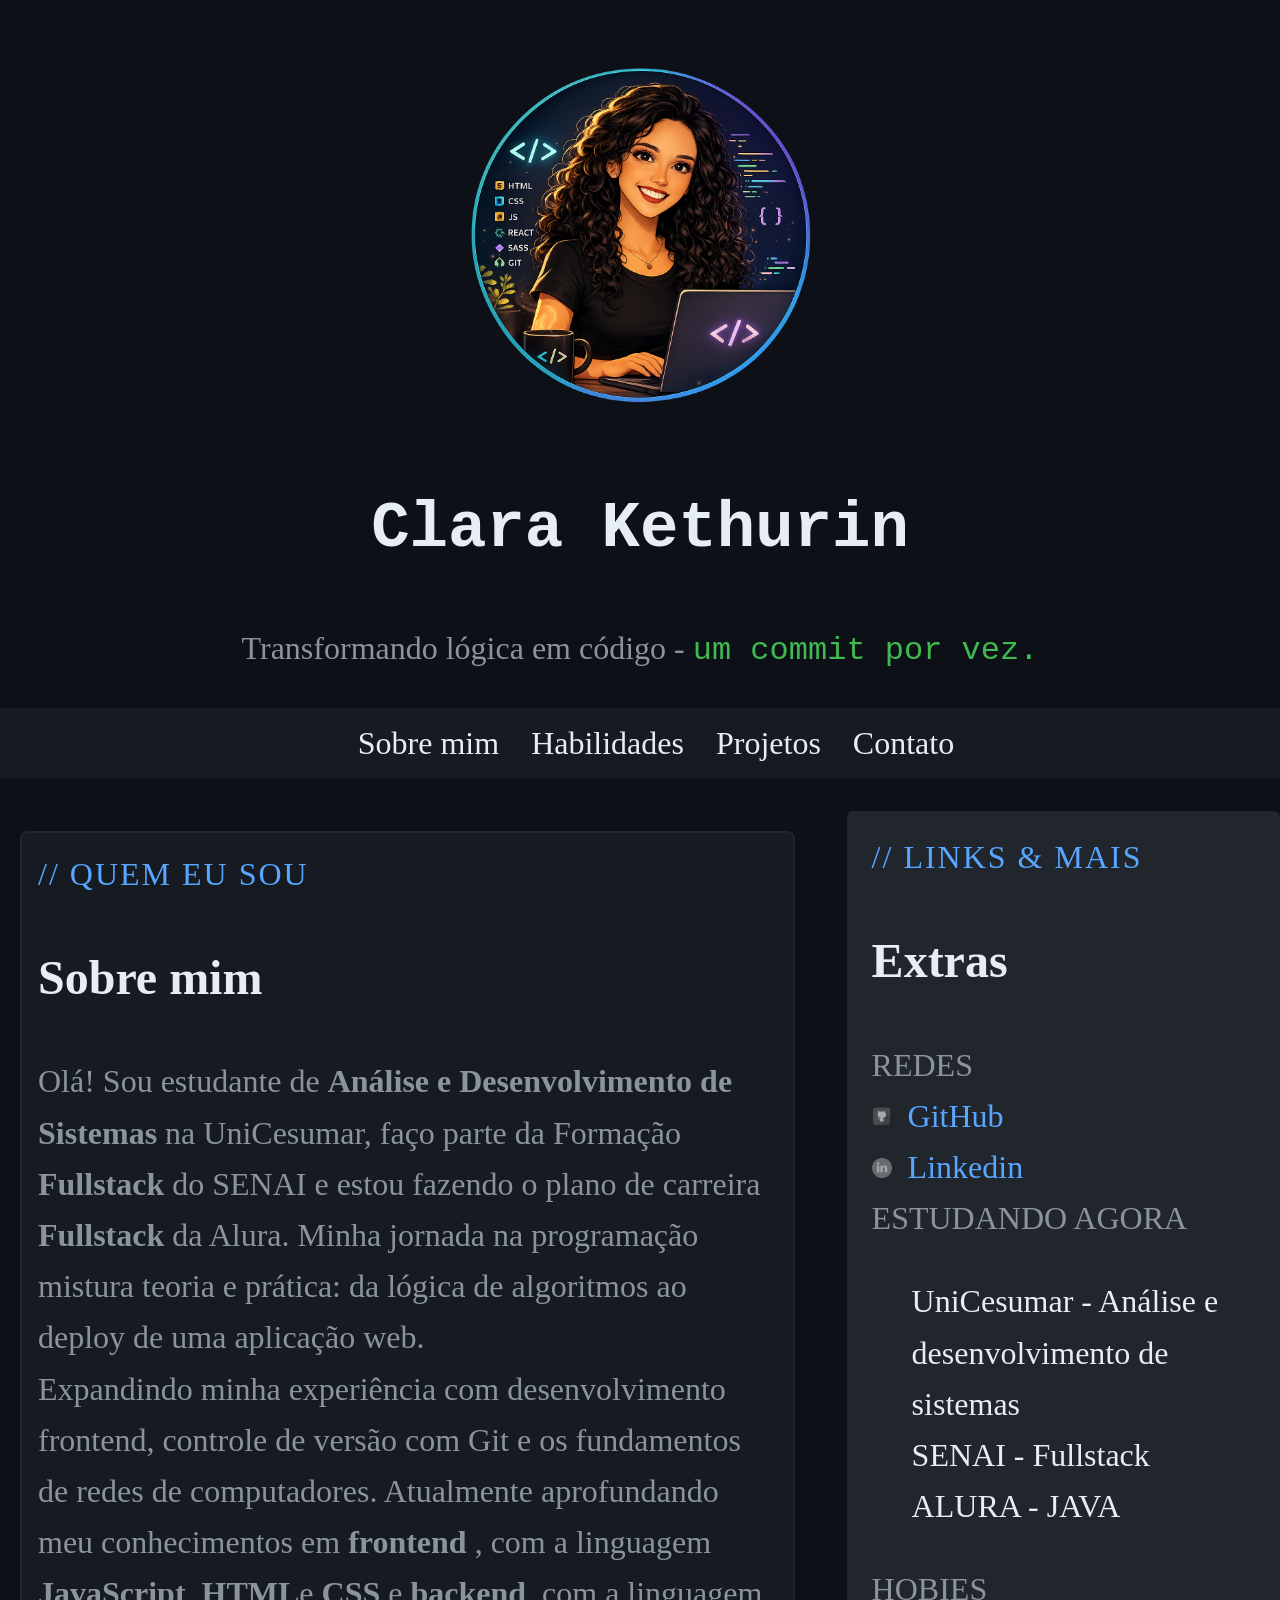
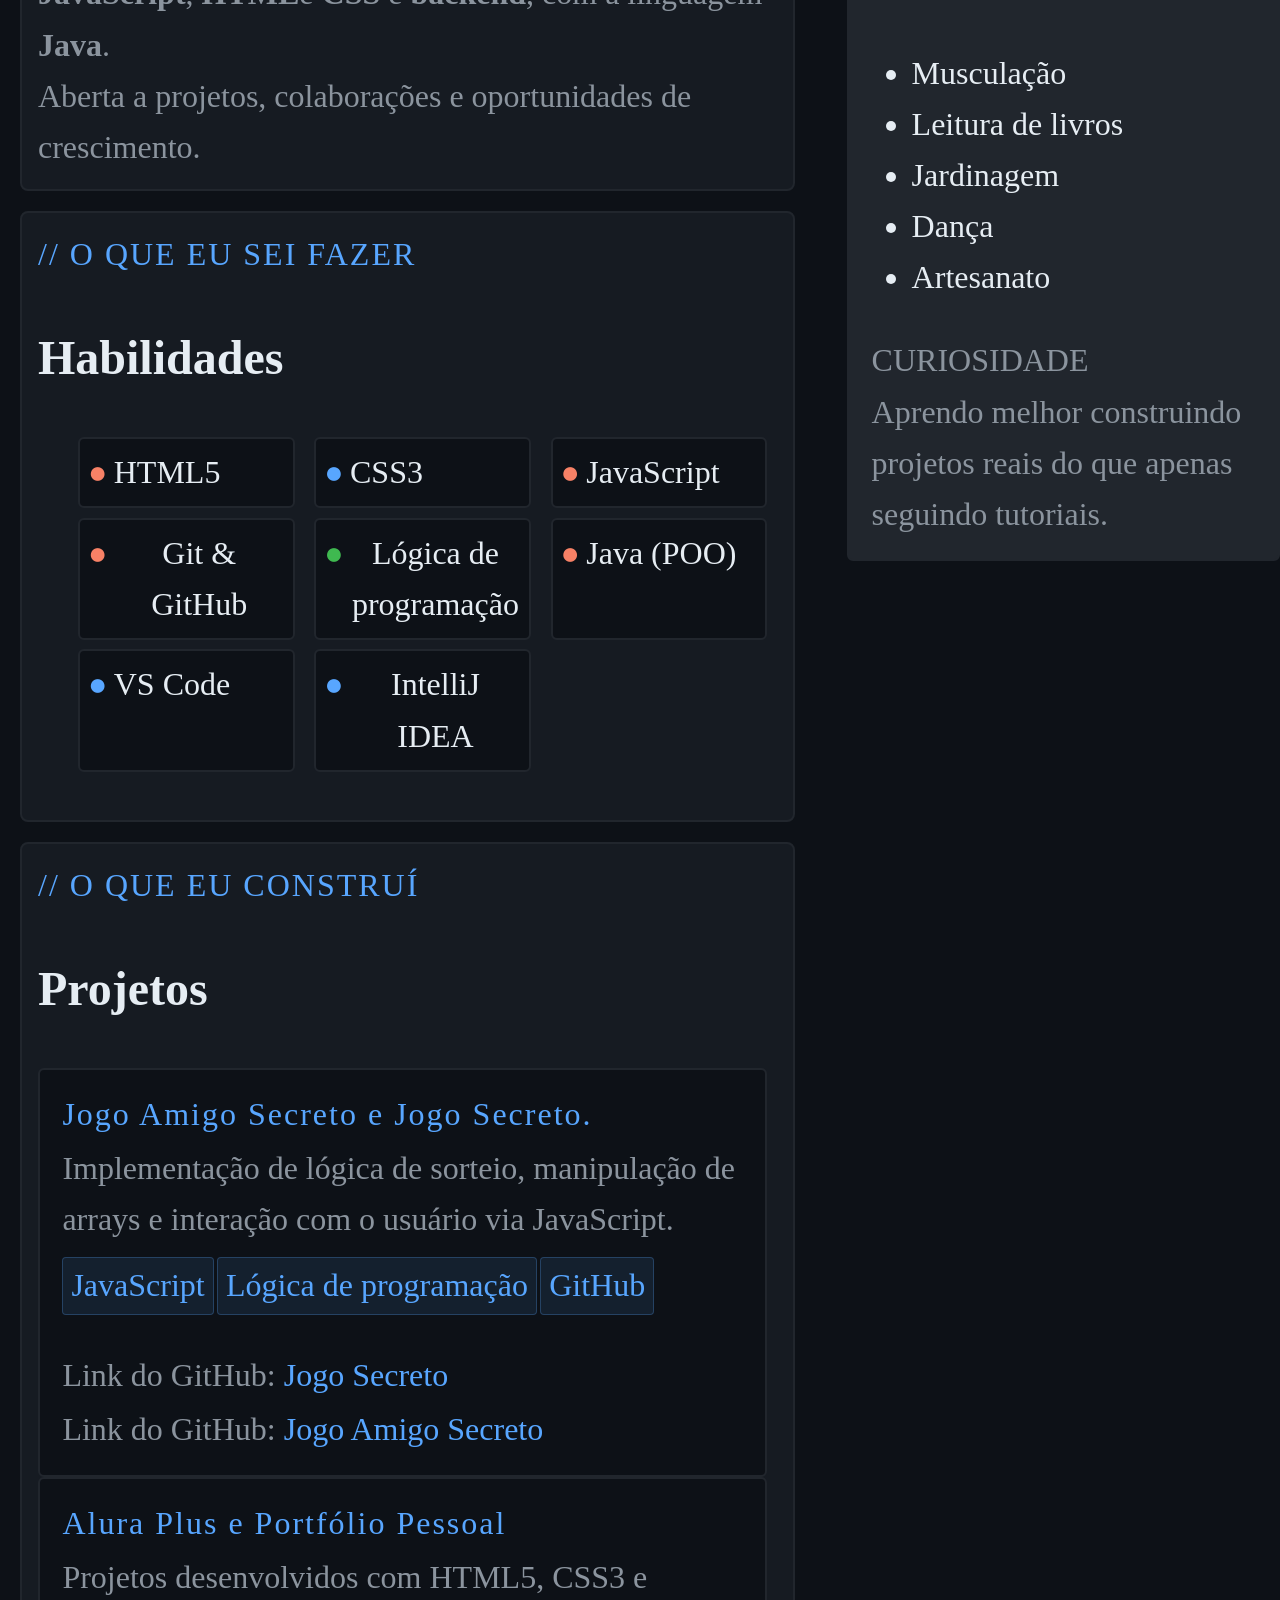
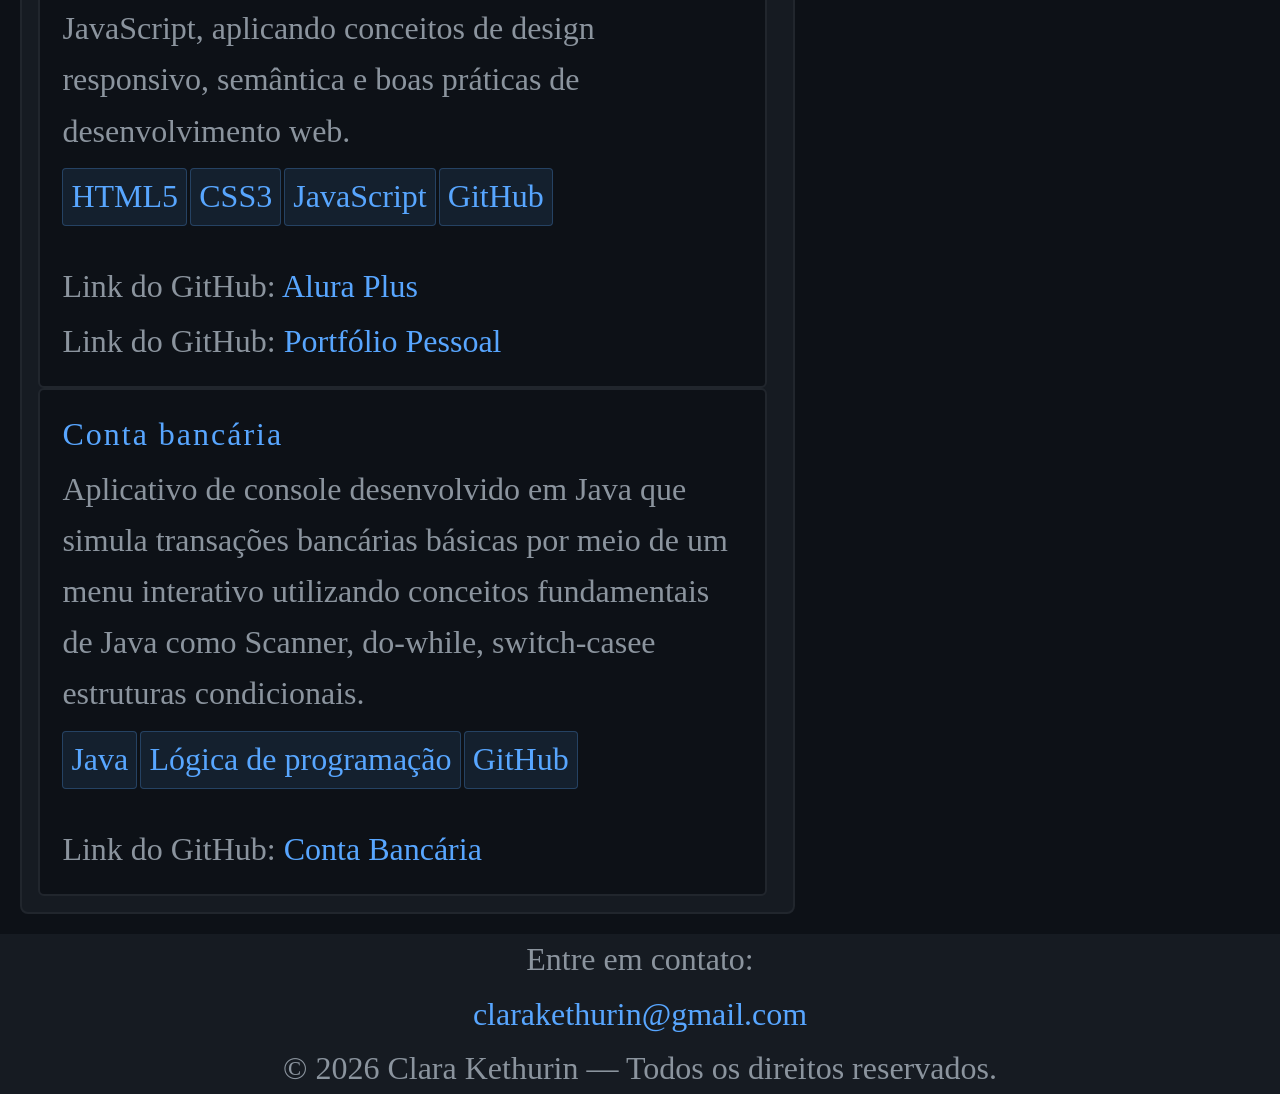
<file: index.html>
<!DOCTYPE html>
<html lang="pt-br">
<head>
    <meta charset="UTF-8">
    <meta name="viewport" content="width=device-width, initial-scale=1.0">
    <link rel="stylesheet" href="css/style.css"> 
    <link href="https://fonts.googleapis.com/css2?family=JetBrains+Mono:wght@400;500;700&family=Inter:wght@400;500;600&display=swap" rel="stylesheet">
    <title>Postfolio</title>
    
</head>
<body>
    <img class="avatar" src="img/chargePessoal.png" alt="Logo com rosto da criadora"/>
    <header>
        <h1> Clara Kethurin</h1>
    </header>
    <p class="tagline">Transformando lógica em código - 
        <span class="tagline-destaque">um commit por vez.</span>
    </p>
    <nav>
        <ul class="menu">
            <li><a href="#sobre-mim">Sobre mim</a></li>
            <li><a href="#habilidades">Habilidades</a></li>
            <li><a href="#projetos">Projetos</a></li>
            <li><a href="#contato">Contato</a></li>
        </ul>
    </nav>
    <main>
        <div class="layout-principal">
            <div class="conteudo-principal">   
                <section id="sobre-mim" class="section-estilo">
                <p class="subtitulo">// QUEM EU SOU</p>
                <h2 class="sobre-mim">Sobre mim</h2>
                <p>Olá! Sou estudante de <strong>Análise e Desenvolvimento de Sistemas</strong> na UniCesumar, faço parte da Formação <strong>Fullstack</strong> do SENAI e estou fazendo o plano de carreira <strong>Fullstack</strong> da Alura. Minha jornada na programação mistura teoria e prática: da lógica de algoritmos ao deploy de uma aplicação web.</p>
                <p>Expandindo minha experiência com desenvolvimento frontend, controle de versão com Git e os fundamentos de redes de computadores. Atualmente aprofundando meu conhecimentos em <strong>frontend </strong>, com a linguagem <strong>JavaScript</strong>, <strong>HTML</strong>e <strong>CSS</strong> e <strong>backend</strong>, com a linguagem <strong>Java</strong>. </p>
                <p>Aberta a projetos, colaborações e oportunidades de crescimento.</p>
                </section>

                <section id="habilidades" class="section-estilo">
                <p class="subtitulo">// O QUE EU SEI FAZER</p>
                <h2>Habilidades</h2>
                <ul class="habilidades">
                    <li class="habilidades-item"><span class="ponto-laranja">●</span> HTML5</li>
                    <li class="habilidades-item"><span class="ponto-azul">●</span> CSS3</li>
                    <li class="habilidades-item"><span class="ponto-laranja">●</span> JavaScript</li>
                    <li class="habilidades-item"><span class="ponto-laranja">●</span> Git & GitHub</li>
                    <li class="habilidades-item"><span class="ponto-verde">●</span> Lógica de programação</li>
                    <li class="habilidades-item"><span class="ponto-laranja">●</span> Java (POO)</li>
                    <li class="habilidades-item"><span class="ponto-azul">●</span> VS Code</li>
                    <li class="habilidades-item"><span class="ponto-azul">●</span> IntelliJ IDEA</li>
                </ul>
                </section>
                
                <section id="projetos" class="section-estilo">
                <p class="subtitulo">// O QUE EU CONSTRUÍ</p>
                <h2>Projetos</h2>
                <span class="projetos"><p class="divtags-titulo">Jogo Amigo Secreto e Jogo Secreto.</p>
                <p>Implementação de lógica de sorteio, manipulação de arrays e interação com o usuário via JavaScript. </p>
                <ul class="divtags">
                    <li class="tag">JavaScript</li>
                    <li class="tag">Lógica de programação</li>
                    <li class="tag">GitHub</li>
                </ul>
                <p>Link do GitHub: <a href="https://github.com/clarakethurin/Jogo-secreto.JS" target="_blank" rel="noopener noreferrer" class="tag-link">Jogo Secreto</a></p>
                <p>Link do GitHub: <a href="https://github.com/clarakethurin/JogoAmigoSecreto" target="_blank" rel="noopener noreferrer" class="tag-link">Jogo Amigo Secreto</a></p>
                </span>

                <span class="projetos"><p class="divtags-titulo">Alura Plus e Portfólio Pessoal</p>
                <p>Projetos desenvolvidos com HTML5, CSS3 e JavaScript, aplicando conceitos de design responsivo, semântica e boas práticas de desenvolvimento web.</p>
                <ul class="divtags">
                        <li class="tag">HTML5</li>
                        <li class="tag">CSS3</li>
                        <li class="tag">JavaScript</li>
                        <li class="tag">GitHub</li>
                </ul>
                <p>Link do GitHub: <a href="https://github.com/clarakethurin/Alura-Plus" target="_blank" rel="noopener noreferrer" class="tag-link">Alura Plus</a></p>
                <p>Link do GitHub: <a href="https://github.com/clarakethurin/Portfólio-Pessoal" target="_blank" rel="noopener noreferrer" class="tag-link">Portfólio Pessoal</a></p>
                </span>

                <span class="projetos"><p class="divtags-titulo">Conta bancária</p>
                <p>Aplicativo de console desenvolvido em Java que simula transações bancárias básicas por meio de um menu interativo utilizando conceitos fundamentais de Java como Scanner, do-while, switch-casee estruturas condicionais.</p>
                <ul class="divtags">
                    <li class="tag">Java</li>
                    <li class="tag">Lógica de programação</li>
                    <li class="tag">GitHub</li>
                </ul>
                <p>Link do GitHub: <a href="https://github.com/clarakethurin/Conta-Bancaria" target="_blank" rel="noopener noreferrer" class="tag-link">Conta Bancária</a></p>
                </span>
            </section>
            </div>
        
            <aside class="extras"> 
                <p class="subtitulo">// LINKS & MAIS</p>
                <h2>Extras</h2>
                <P>REDES</P>
                <ul class="redes-sociais">
                    <li class="item-social">
                        <img class="icon" src="img/github.png" alt="Icon github" />
                        <a class="icon-link" href="https://github.com/clarakethurin" target="_blank" rel="noopener noreferrer">GitHub</a>
                    </li>
                    <li class="item-social">
                        <img class="icon" src="img/social.png" alt="Icon linkedin" />
                        <a class="icon-link" href="https://www.linkedin.com/in/clarakethurin" target="_blank" rel="noopener noreferrer">Linkedin</a>
                    </li>
                </ul>
                <p>ESTUDANDO AGORA</p>
                <ul>
                    <li class="estudando">UniCesumar - Análise e desenvolvimento de sistemas</li>
                    <li class="estudando">SENAI - Fullstack</li>
                    <li class="estudando">ALURA - JAVA</li>
                </ul>
                <p>HOBIES</p>
                <ul>
                    <li>Musculação</li>
                    <li>Leitura de livros</li>
                    <li>Jardinagem</li>
                    <li>Dança</li>
                    <li>Artesanato</li>
                </ul>
                <p>CURIOSIDADE</p>
                <p>Aprendo melhor construindo projetos reais do que apenas seguindo tutoriais.</p>
            </aside> 
        </div>
    </main>
    <footer class="rodapé">
        <p id="contato">Entre em contato:</p>
        <p class="tag-link">clarakethurin@gmail.com</p>
        <p>© 2026 Clara Kethurin — Todos os direitos reservados.</p>
    </footer>
 </body>
 </html>
</file>
<file: css/style.css>
#{
    margin: 0;
    padding: 0;
}

body {
    font-family: 16px system-ui, -apple-system, sans-serif;
    font-size: 2rem;
    line-height: 1.6;
    background-color: #0d1117;
    color: #e6edf3;
    max-width: 2500px;
    margin: 0 auto;
}

p {
    color: #8b949e;
    margin: 0;
   
}
/* h1 finalizado*/
h1 {
    font-family: 'Courier New', Courier, monospace;
    font-size: clamp(4rem, 5vw, 4rem);
    display: flex;
    justify-content: center;
}

/* avatar finalizado*/
.avatar {
    width: 350px;
    height: 350px;
    border-radius: 50%;
    display: block;
    margin: 4rem auto;
}

/* tagline finalizado*/
.tagline {
    font-size: 2rem;
    text-align: center;
    margin-bottom: 2rem;
    color:#8b949e;
}

.tagline-destaque{
    font-family: 'Courier New', Courier, monospace;
    color: #3fb950;
}

/*Falta tirar o sublinhado, corrigir cor e aumentar a fonte*/
.menu {
    width: 100vw;
    position: relative;
    left: 50%;
    margin-left: -50vw;
    display: flex;
    flex-direction: row;
    justify-content: center;
    gap: 2rem;
    border-radius: 0;
    padding: 0.6rem 1rem;
    flex-wrap: wrap;
    background-color: #161b22;
    list-style: none;
    font-size: 2rem; 
}

.menu a {
  color: #e6edf3;
  text-decoration: none;
  transition: color 0.2s;
}

.menu a:visited {
  color: #e6edf3;
}

.menu a:hover {
  color: #58a6ff; /* fica azul (seu accent color) só ao passar o mouse */
}

.layout-principal {
  display: flex;
  gap: 2rem;
  align-items: flex-start; /* essencial pro sticky funcionar */
}

.conteudo-principal {
  flex: 1; /* ocupa o espaço restante */
  min-width: 0; /* evita overflow em telas menores */
}

.section-estilo{
    border: 2px solid #21262d;
    border-radius: 8px;
    padding: 1rem;
    background-color: #161b22;
    margin: 20px;
}

.subtitulo{
    color: #58a6ff;
    letter-spacing: 2px;
}

.sobre-mim {
    display: inline-block;
    flex-direction: column;
    gap: 1rem;

}

/*habilidades finalizado*/
.habilidades {
    display: grid;
    grid-template-columns: 1fr 1fr 1fr;
    gap: 0.6rem;
    margin-top: 0.5rem;
}

.habilidades-item{
    background-color: #0d1117;
    border: 2px solid #21262d;
    padding: 0.5rem;
    border-radius: 6px;
    display: flex;
    text-align: center;
    gap: 0.4rem;
    content: "";
    margin-right: 10px;
}
.ponto-laranja {
    color: #f78166;
}

.ponto-azul {
    color: #58a6ff;
}

.ponto-verde {
    color: #3fb950;
}

.projetos{
    background-color: #0d1117;
    border: 2px solid #21262d;
    padding: 1.2rem 1.4rem;
    border-radius: 6px;
    display: flex;
    text-align:left;
    flex-direction: column;
    gap: 0.2rem;
    content: "";
    margin-right: 10px;
    transition: border-color 0.2s;
}

.projetos-p{
    display: block;
    margin: 0;
    unicode-bidi: isolate;
}

.divtags-titulo{
    color: #58a6ff;
    letter-spacing: 2px;
    font-size: 2rem;
    
}

.divtags {
    display: flex;
    flex-wrap: wrap;
    justify-content: flex-start; /* space-between só faz sentido se tiver poucos itens fixos */
    gap: 0.2rem;
    list-style: none;
    padding: 0;
    margin-top: 0.5rem;
}

.tag {
    font-size: 2rem;
    background: rgba(88, 166, 255, 0.1);
    color: #58a6ff;
    border: 1px solid rgba(88, 166, 255, 0.25);
    border-radius: 4px;
    padding: 0.15rem 0.5rem;
    font-family: var(--font-display);
    gap: 0.2rem;
}
.tag-link {
    text-decoration: none;
    color: #58a6ff;
    transition: color 0.2s;
    
}

.extras {
    position: sticky;
    top: 100px;
    width: 30%;
    flex-shrink: 0; /* impede que ele encolha */
    background-color: #21262d;
    border: 2px solid #21262d;
    padding: 1.2rem 1.4rem;
    border-radius: 6px;
}

.redes-sociais {
    list-style: none;
    padding: 0;
    margin: 0;
    gap: 20px; /* espaço ENTRE cada par (GitHub / LinkedIn) */
}

.item-social {
    display: flex;
    align-items: center;
    gap: 0.5rem; /* espaço DENTRO do par (ícone / texto) */
}

.icon{
    width: 20px;
    height: 20px;
    flex-shrink: 0;
    opacity: 0.6;
    margin-right: 0.5rem;
    display: flex;
    align-items: center;
}
.icon-link { 
    text-decoration: none;
    color: #58a6ff;
    transition: color 0.2s;
}

.estudando{
    display: flex;
    flex-direction: column;
    gap: 0.5rem;
    text-decoration: none;
    margin-right: 10px;
}


.rodapé{
    display: flex;
    flex-direction: column;
    align-items: center;
    gap: 0.2rem;
    width: 100vw;
    position: relative;
    left: 50%;
    margin-left: -50vw;
    background-color: #161b22;
}

.rodapé p {
    margin: 0;
}
</file>
